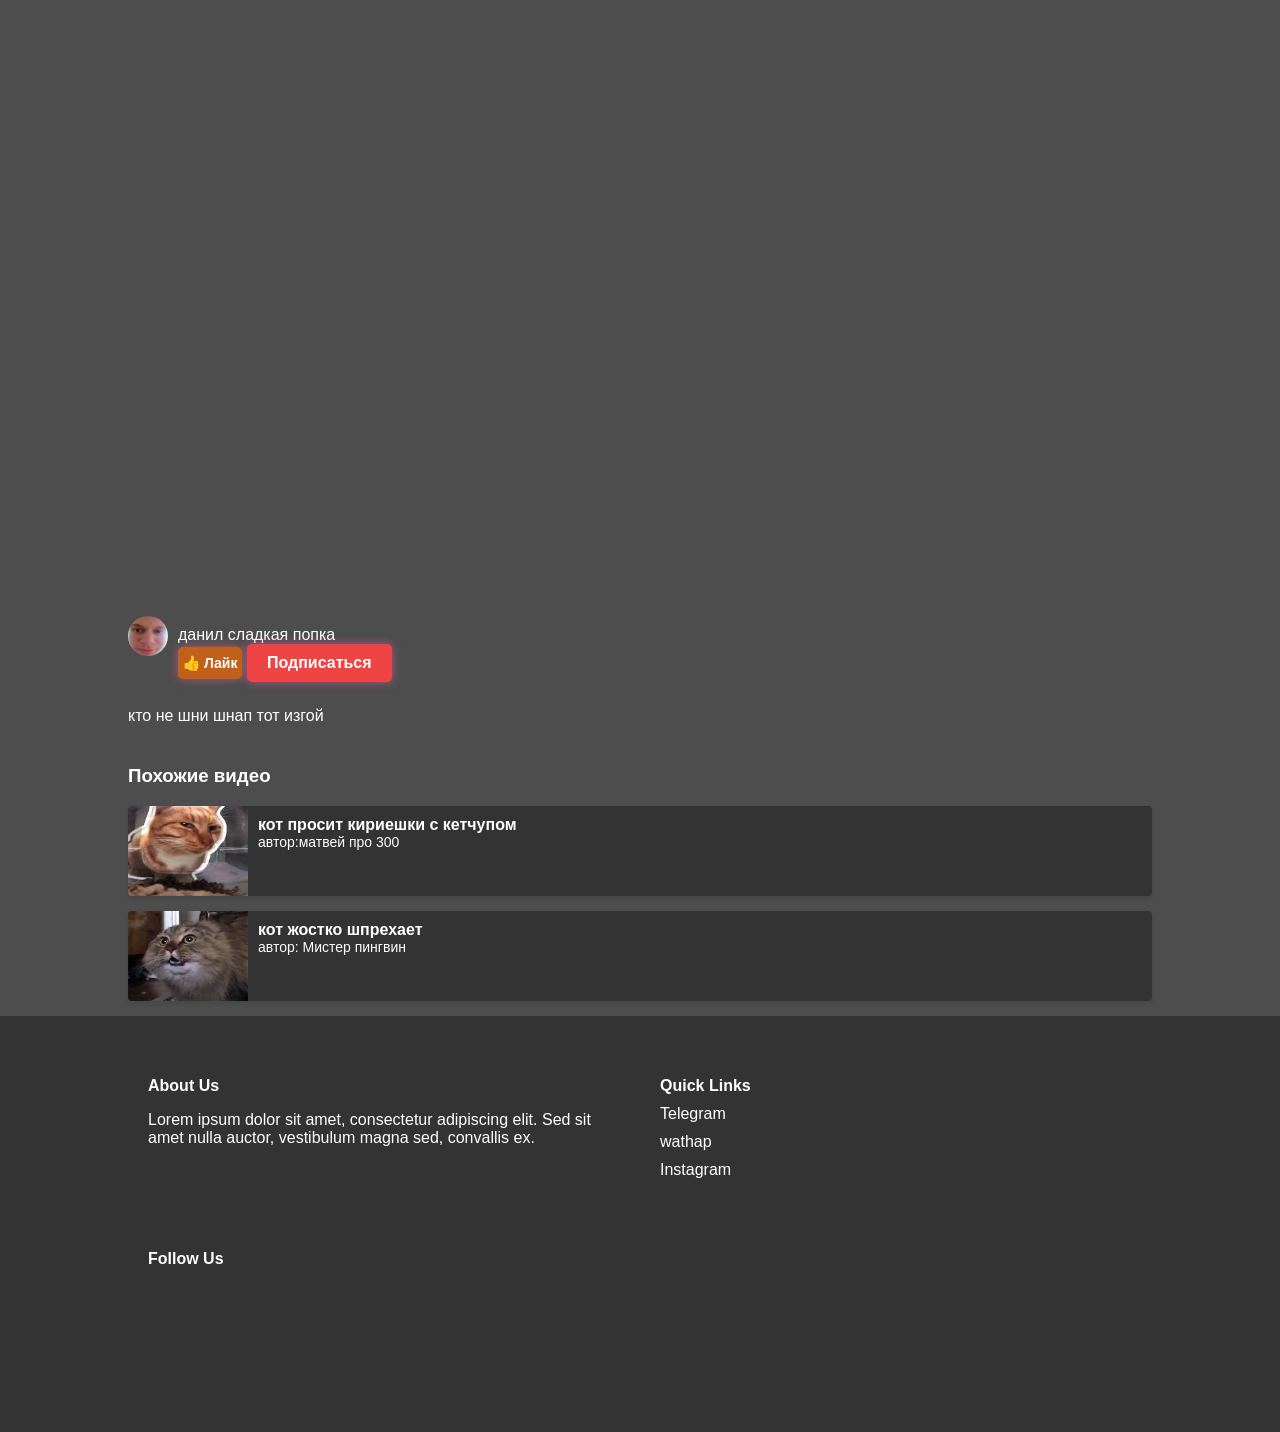
<file: burdozer.html>
<!DOCTYPE html>
<html lang="ru">
<head>
    <meta charset="UTF-8">
    <meta name="viewport" content="width=device-width, initial-scale=1.0">
    <link rel="icon" href="https://cdn-icons-png.flaticon.com/128/4881/4881790.png" type="image/x-icon">
    <link rel="stylesheet" href="styles.css">
    <title>Video Page</title>
    
</head>
<body>
    <div class="container">
        <div class="video-container">
            <iframe class="video" src="https://www.youtube.com/embed/ARHRxgNyLmw" title="бумажные коты флексят под шнип шнап шнапи:" frameborder="0" allow="accelerometer; autoplay; clipboard-write; encrypted-media; gyroscope; picture-in-picture; web-share" referrerpolicy="strict-origin-when-cross-origin" allowfullscreen></iframe>
        </div>
        <div class="video-info">
            <div class="video-title"></div>
            <div class="user-info">
                <img src="IMG20240924111704.jpg" title="Томас, я немного озабочен обвалом на фондовом рынке" frameborder="0" allow="accelerometer; autoplay; clipboard-write; encrypted-media; gyroscope; picture-in-picture; web-share" referrerpolicy="strict-origin-when-cross-origin" alt="Avatar" class="user-avatar">
                <div>
                    <div>данил сладкая попка</div>
                    <div>
                      <button class="like-button">👍 Лайк</button>
                      <button class="subscribe-button">Подписаться</button>
                      <div class="subscribe-message"></div>
                    </div>
                </div>
            </div>
            <div class="video-description">кто не шни шнап тот изгой </div>
        </div>
        <div class="related-videos">
            <h3>Похожие видео</h3>
            <div onclick="window.location.href='sigma.html';" class="related-video">
                <img src="[data-uri]" alt="">
                <div class="related-video-info">
                    <div class="related-video-title">кот просит кириешки с кетчупом</div>
                    <div class="related-video-description">автор:матвей про 300</div>
                </div>
            </div>
            <div onclick="window.location.href='spreh.html';" class="related-video">
                <img src="[data-uri]" alt="">
                <div class="related-video-info">
                    <div class="related-video-title">кот жостко шпрехает</div>
                    <div class="related-video-description">автор: Мистер пингвин</div>
                </div>
            </div>
            <!-- Добавьте больше похожих видео по желанию -->
        </div>
    </div>
    <footer class="main-footer">
  <div class="container">
    <div class="row">
      <div class="col-md-4">
        <h4>About Us</h4>
        <p>Lorem ipsum dolor sit amet, consectetur adipiscing elit. Sed sit amet nulla auctor, vestibulum magna sed, convallis ex.</p>
      </div>
      <div class="col-md-4">
        <h4>Quick Links</h4>
        <ul>
          <li><a href="#">Telegram</a></li>
          <li><a href="#">wathap</a></li>
          <li><a href="#">Instagram</a></li>
        </ul>
      </div>
      <div class="col-md-4">
        <h4>Follow Us</h4>
        <ul>
          <li><a href="#" class="social-icon"><i class="fa fa-facebook"></i></a></li>
          <li><a href="#" class="social-icon"><i class="fa fa-twitter"></i></a></li>
          <li><a href="#" class="social-icon"><i class="fa fa-instagram"></i></a></li>
        </ul>
      </div>
    </div>
  </div>
</footer>
    <script src="script.js"></script>
</body>
</html>
</file>
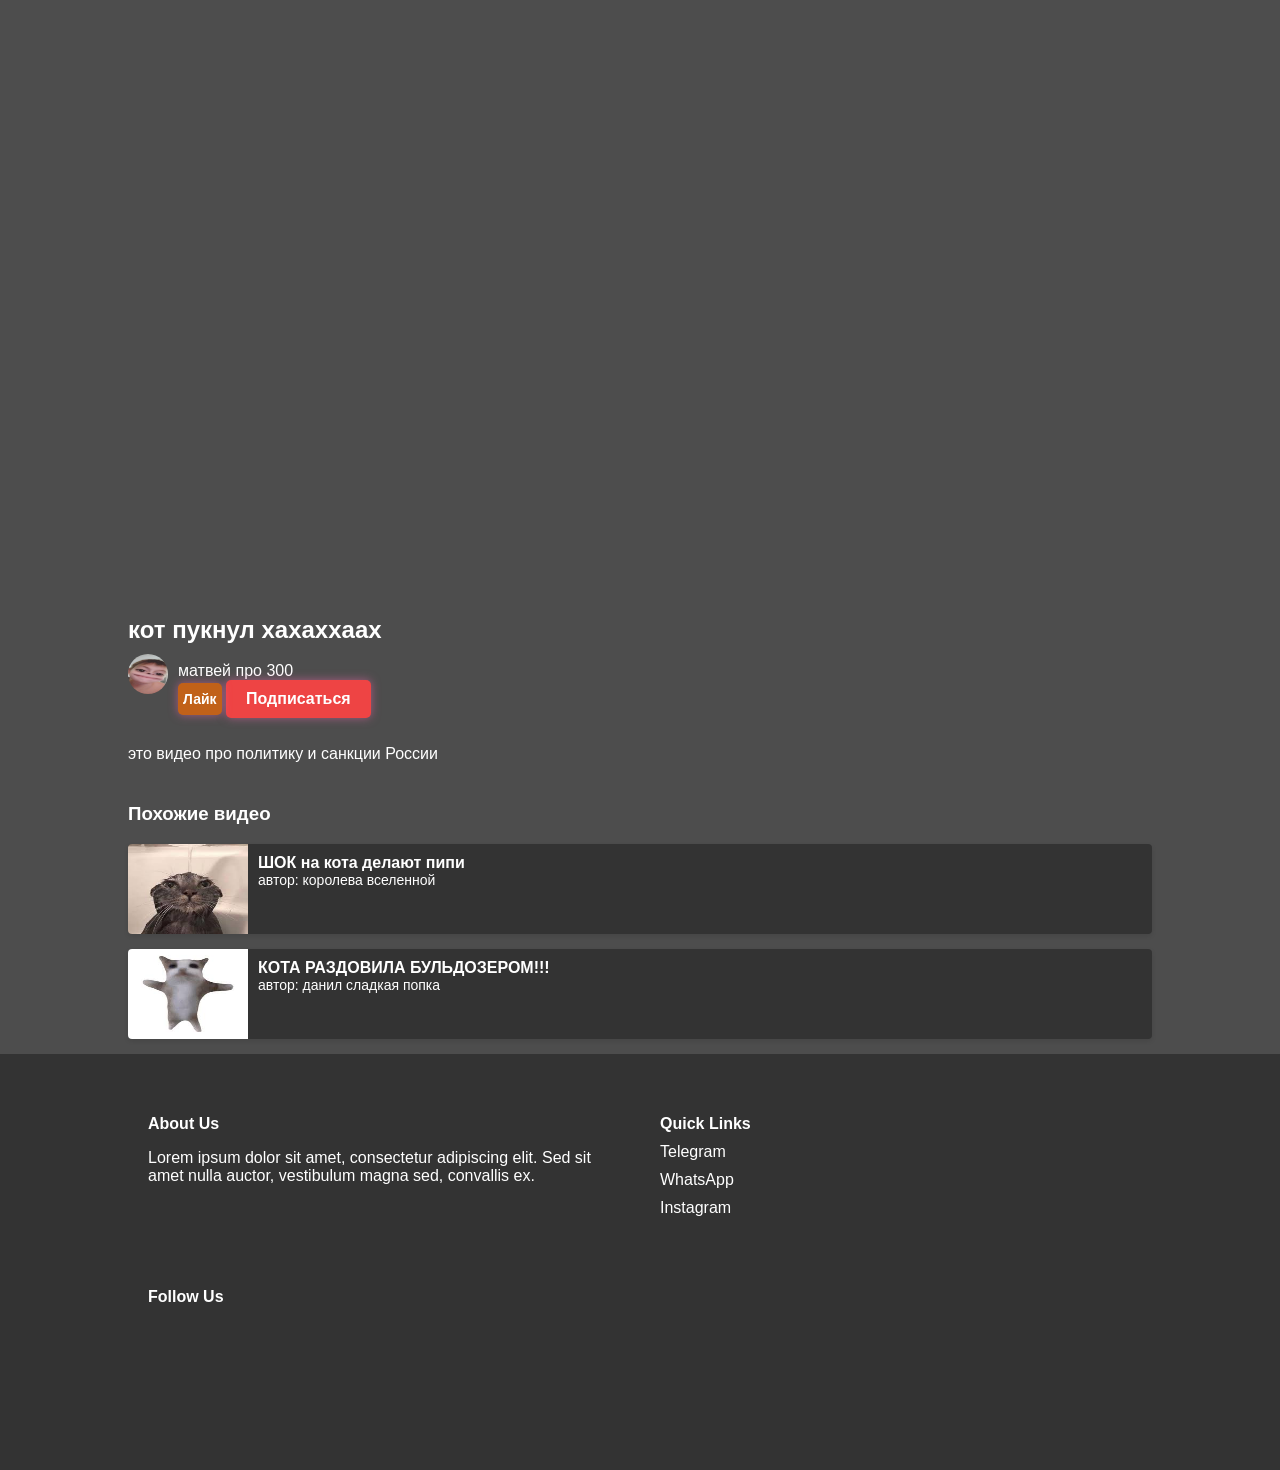
<file: prevos.html>
<!DOCTYPE html>
<html lang="ru">
<head>
    <meta charset="UTF-8">
    <meta name="viewport" content="width=device-width, initial-scale=1.0">
    <link rel="icon" href="https://cdn-icons-png.flaticon.com/128/4881/4881790.png" type="image/x-icon">
    <link rel="stylesheet" href="styles.css">
    <title>Video Page</title>
</head>
<body>
    <div class="container">
        <div class="video-container">
            <iframe id="video1" class="video" src="https://www.youtube.com/embed/N3JuDL64RQ4" title="Томас, я немного озабочен обвалом на фондовом рынке" frameborder="0" allow="accelerometer; autoplay; clipboard-write; encrypted-media; gyroscope; picture-in-picture; web-share" referrerpolicy="strict-origin-when-cross-origin" allowfullscreen></iframe>
        </div>
        <div class="video-info">
            <div class="video-title">кот пукнул хахаххаах</div>
            <div class="user-info">
                <img src="1000016974.jpg" alt="Avatar" class="user-avatar">
                <div>
                    <div>матвей про 300</div>
                    <div>
                        <button class="like-button" data-video-id="video-1">Лайк</button>
                        <button class="subscribe-button">Подписаться</button>
                        <div class="subscribe-message"></div>
                    </div>
                </div>
            </div>
            <div class="video-description">это видео про политику и санкции России</div>
        </div>
        <div class="related-videos">
            <h3>Похожие видео</h3>
            <div onclick="window.location.href='kot_mokr.html';" class="related-video">
                <img src="[data-uri]" alt="Похожие видео 1">
                <div class="related-video-info">
                    <div class="related-video-title">ШОК на кота делают пипи</div>
                    <div class="related-video-description">автор: королева вселенной</div>
                </div>
            </div>
            <div onclick="window.location.href='burdozer.html';" class="related-video">
                <img src="[data-uri]" alt="Похожие видео 2">
                <div class="related-video-info">
                    <div class="related-video-title">КОТА РАЗДОВИЛА БУЛЬДОЗЕРОМ!!!</div>
                    <div class="related-video-description">автор: данил сладкая попка</div>
                </div>
            </div>
        </div>
    </div>

    <footer class="main-footer">
        <div class="container">
            <div class="row">
                <div class="col-md-4">
                    <h4>About Us</h4>
                    <p>Lorem ipsum dolor sit amet, consectetur adipiscing elit. Sed sit amet nulla auctor, vestibulum magna sed, convallis ex.</p>
                </div>
                <div class="col-md-4">
                    <h4>Quick Links</h4>
                    <ul>
                        <li><a href="#">Telegram</a></li>
                        <li><a href="#">WhatsApp</a></li>
                        <li><a href="#">Instagram</a></li>
                    </ul>
                </div>
                <div class="col-md-4">
                    <h4>Follow Us</h4>
                    <ul>
                        <li><a href="#" class="social-icon"><i class="fa fa-facebook"></i></a></li>
                        <li><a href="#" class="social-icon"><i class="fa fa-twitter"></i></a></li>
                        <li><a href="#" class="social-icon"><i class="fa fa-instagram"></i></a></li>
                    </ul>
                </div>
            </div>
        </div>
    </footer>
    <script src="script.js"></script>
</body>
</html>
</file>
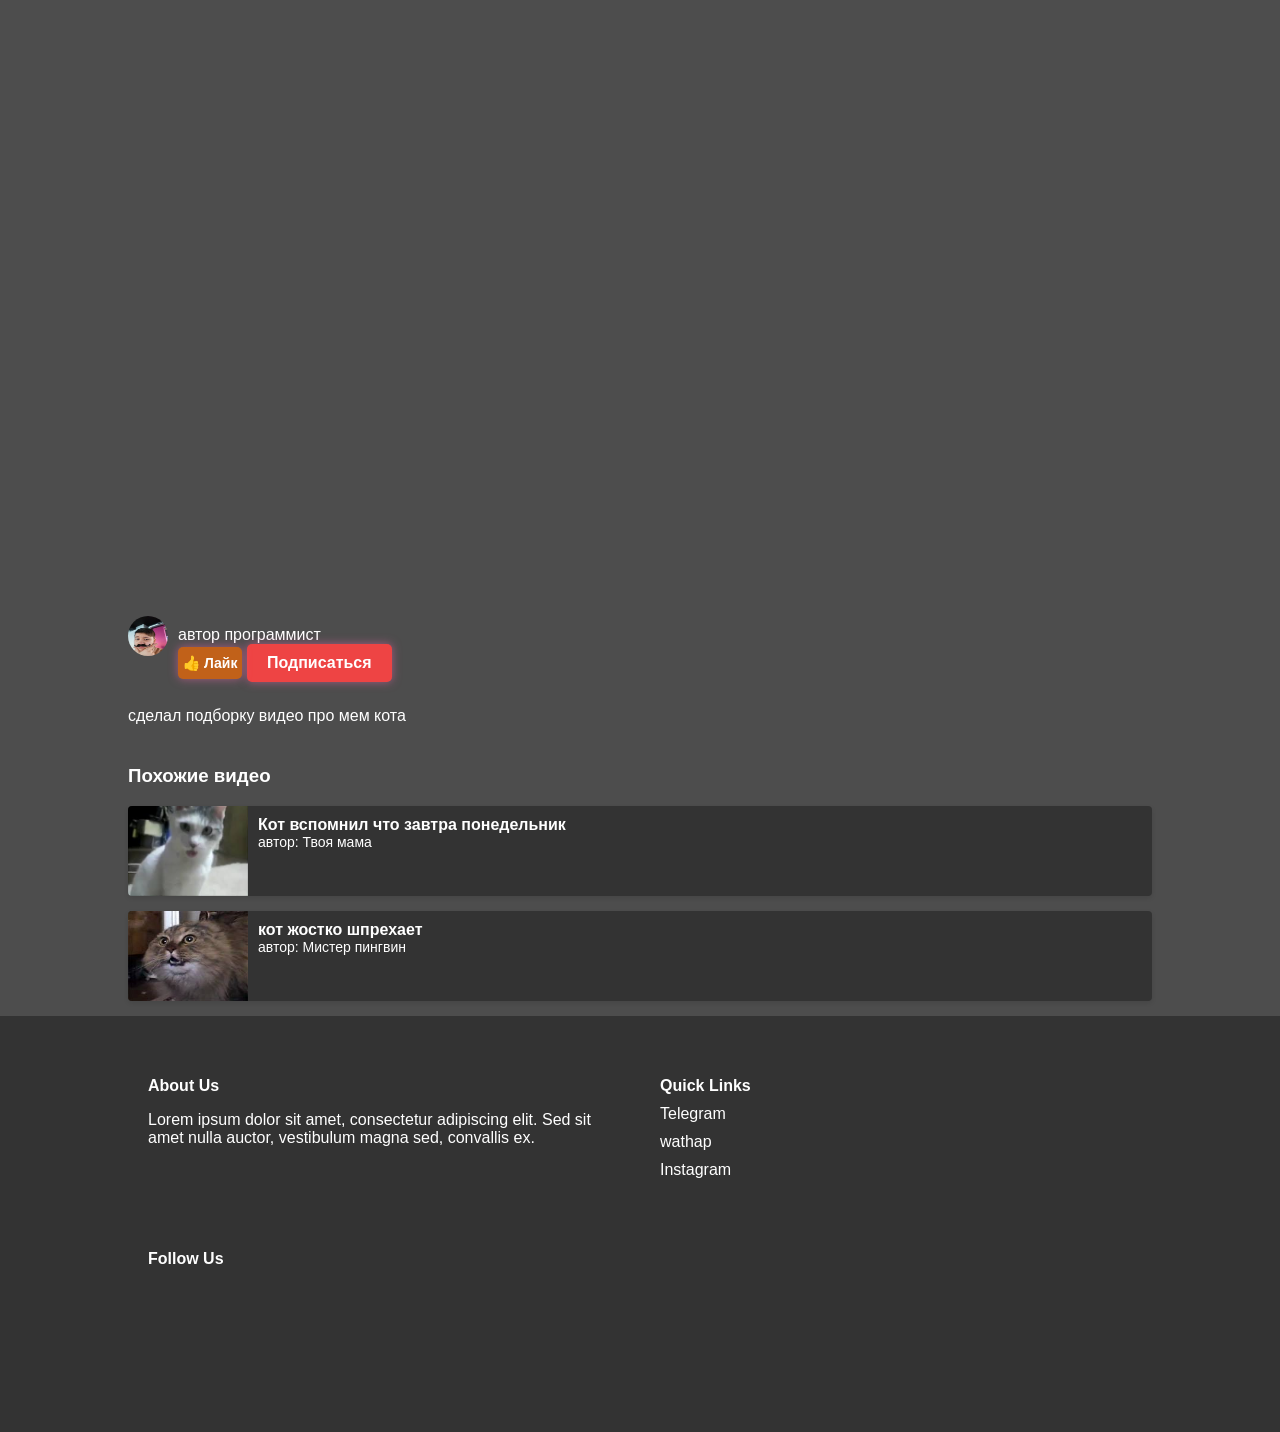
<file: sigma.html>
<!DOCTYPE html>
<html lang="ru">
<head>
    <meta charset="UTF-8">
    <meta name="viewport" content="width=device-width, initial-scale=1.0">
    <link rel="icon" href="https://cdn-icons-png.flaticon.com/128/4881/4881790.png" type="image/x-icon">
    <link rel="stylesheet" href="styles.css">
    <title>Video Page</title>
    
</head>
<body>
    <div class="container">
        <div class="video-container">
            <iframe class="video" src="https://www.youtube.com/embed/5-ADlWMcVRo" title="Подборка видео: Кот-привереда Мистер Фреш в прямом эфире Hello Street Cat" frameborder="0" allow="accelerometer; autoplay; clipboard-write; encrypted-media; gyroscope; picture-in-picture; web-share" referrerpolicy="strict-origin-when-cross-origin" allowfullscreen></iframe>
        </div>
        <div class="video-info">
            <div class="video-title"></div>
            <div class="user-info">
                <img src="1000024258.jpg" title="Томас, я немного озабочен обвалом на фондовом рынке" frameborder="0" allow="accelerometer; autoplay; clipboard-write; encrypted-media; gyroscope; picture-in-picture; web-share" referrerpolicy="strict-origin-when-cross-origin" alt="Avatar" class="user-avatar">
                <div>
                    <div>автор программист</div>
                    <div>
                        <button class="like-button">👍 Лайк</button>
                        <button class="subscribe-button">Подписаться</button>
                        <div class="subscribe-message"></div>
                    </div>
                </div>
            </div>
            <div class="video-description"> сделал подборку видео про мем кота </div>
        </div>
        <div class="related-videos">
            <h3>Похожие видео</h3>
            <div onclick="window.location.href='mama.html';" class="related-video">
                <img src="[data-uri]" alt="">
                <div class="related-video-info">
                    <div class="related-video-title">Кот вспомнил что завтра понедельник</div>
                    <div class="related-video-description">автор: Твоя мама</div>
                </div>
            </div>
            <div onclick="window.location.href='spreh.html';" class="related-video">
                <img src="[data-uri]" alt="">
                <div class="related-video-info">
                    <div class="related-video-title">кот жостко шпрехает</div>
                    <div class="related-video-description">автор: Мистер пингвин</div>
                </div>
            </div>
            <!-- Добавьте больше похожих видео по желанию -->
        </div>
    </div>
    <footer class="main-footer">
  <div class="container">
    <div class="row">
      <div class="col-md-4">
        <h4>About Us</h4>
        <p>Lorem ipsum dolor sit amet, consectetur adipiscing elit. Sed sit amet nulla auctor, vestibulum magna sed, convallis ex.</p>
      </div>
      <div class="col-md-4">
        <h4>Quick Links</h4>
        <ul>
          <li><a href="#">Telegram</a></li>
          <li><a href="#">wathap</a></li>
          <li><a href="#">Instagram</a></li>
        </ul>
      </div>
      <div class="col-md-4">
        <h4>Follow Us</h4>
        <ul>
          <li><a href="#" class="social-icon"><i class="fa fa-facebook"></i></a></li>
          <li><a href="#" class="social-icon"><i class="fa fa-twitter"></i></a></li>
          <li><a href="#" class="social-icon"><i class="fa fa-instagram"></i></a></li>
        </ul>
      </div>
    </div>
  </div>
</footer>
    <script src="script.js"></script>
</body>
</html>
</file>
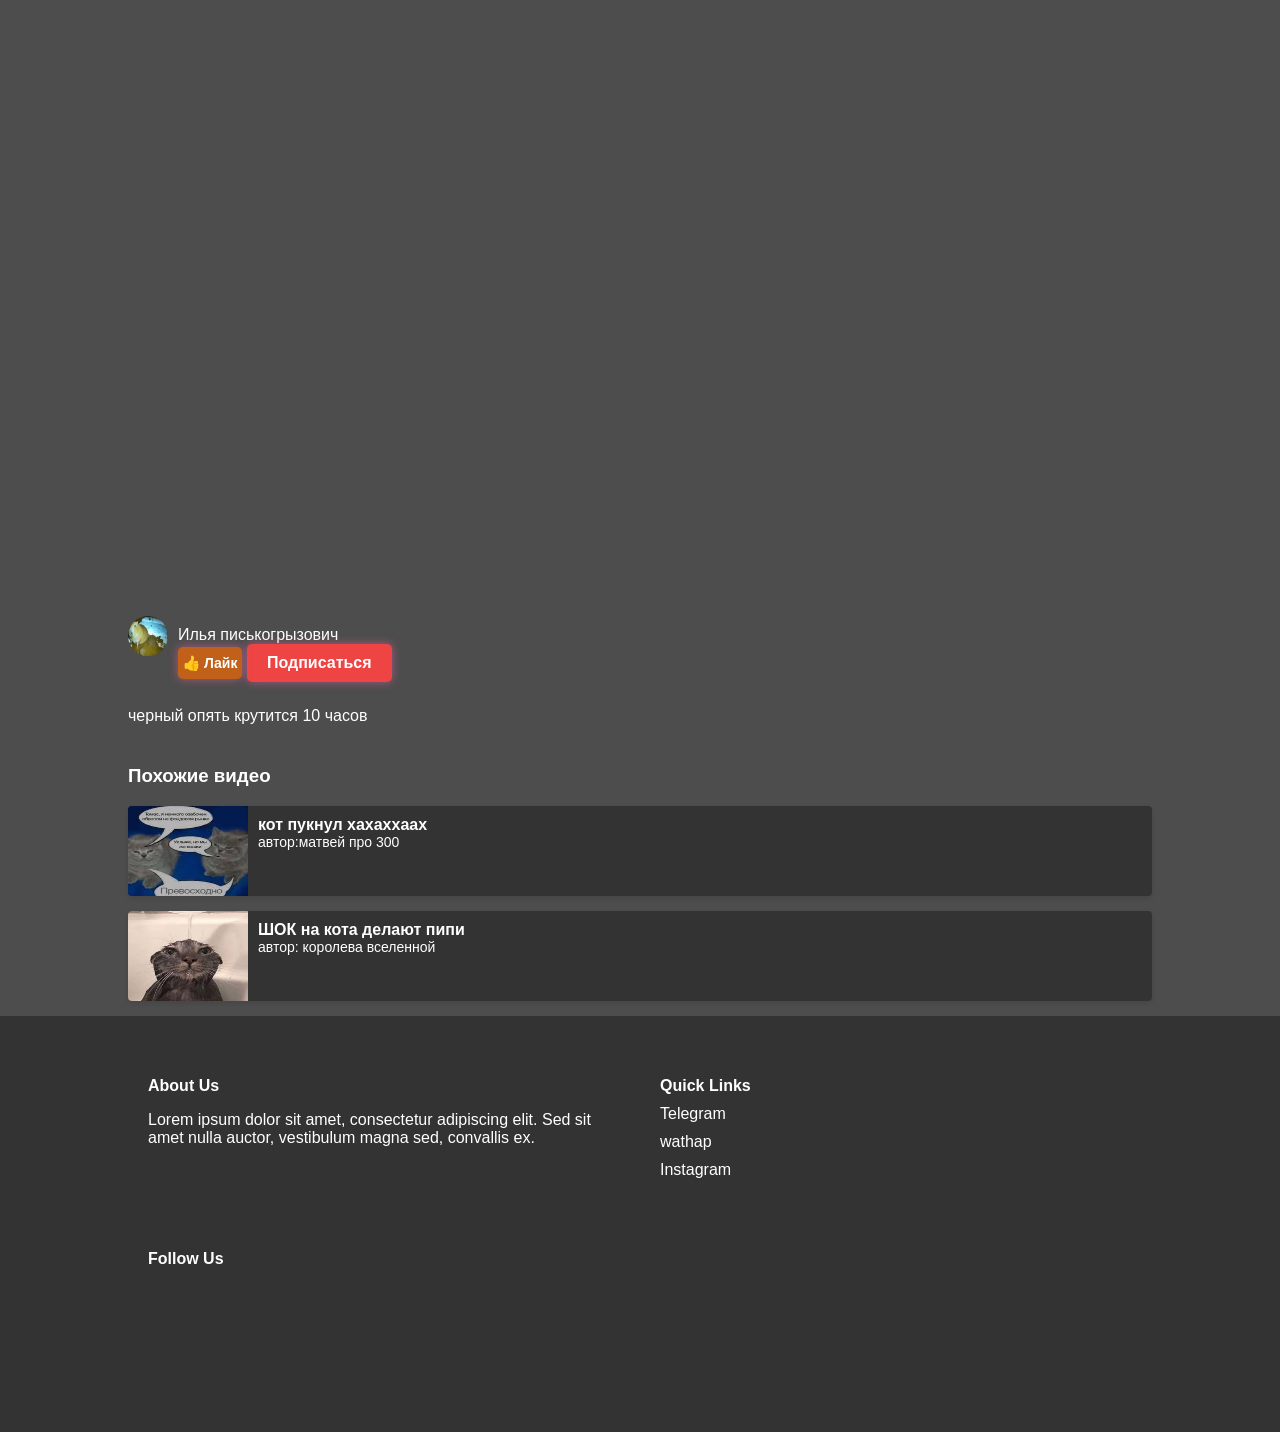
<file: xoryp.html>
<!DOCTYPE html>
<html lang="ru">
<head>
    <meta charset="UTF-8">
    <meta name="viewport" content="width=device-width, initial-scale=1.0">
    <link rel="icon" href="https://cdn-icons-png.flaticon.com/128/4881/4881790.png" type="image/x-icon">
    <link rel="stylesheet" href="styles.css">
    <title>Video Page</title>
    
</head>
<body>
    <div class="container">
        <div class="video-container">
            <iframe class="video" src="https://www.youtube.com/embed/aQ0b536eSB0" title="maxwell cat крутится 1 час (Премьера клипа 1939 г. до н.э)" frameborder="0" allow="accelerometer; autoplay; clipboard-write; encrypted-media; gyroscope; picture-in-picture; web-share" referrerpolicy="strict-origin-when-cross-origin" allowfullscreen></iframe>
        </div>
        <div class="video-info">
            <div class="video-title"></div>
            <div class="user-info">
                <img src="1000019329.jpg" referrerpolicy="strict-origin-when-cross-origin" alt="Avatar" class="user-avatar">
                <div>
                    <div>Илья писькогрызович</div>
                    <div>
                      <button class="like-button">👍 Лайк</button>
                      <button class="subscribe-button">Подписаться</button>
                      <div class="subscribe-message"></div>
                    </div>
                </div>
            </div>
            <div class="video-description">черный опять крутится 10 часов</div>
        </div>
        <div class="related-videos">
            <h3>Похожие видео</h3>
            <div onclick="window.location.href='prevos.html';" class="related-video">
                <img src="[data-uri]" alt="">
                <div class="related-video-info">
                    <div class="related-video-title">кот пукнул хахаххаах</div>
                    <div class="related-video-description">автор:матвей про 300</div>
                </div>
            </div>
            <div onclick="window.location.href='kot_mokr.html';" class="related-video">
                <img src="[data-uri]" alt="">
                <div class="related-video-info">
                    <div class="related-video-title">ШОК на кота делают пипи</div>
                    <div class="related-video-description">автор: королева вселенной</div>
                </div>
            </div>
            <!-- Добавьте больше похожих видео по желанию -->
        </div>
    </div>
    <footer class="main-footer">
  <div class="container">
    <div class="row">
      <div class="col-md-4">
        <h4>About Us</h4>
        <p>Lorem ipsum dolor sit amet, consectetur adipiscing elit. Sed sit amet nulla auctor, vestibulum magna sed, convallis ex.</p>
      </div>
      <div class="col-md-4">
        <h4>Quick Links</h4>
        <ul>
          <li><a href="#">Telegram</a></li>
          <li><a href="#">wathap</a></li>
          <li><a href="#">Instagram</a></li>
        </ul>
      </div>
      <div class="col-md-4">
        <h4>Follow Us</h4>
        <ul>
          <li><a href="#" class="social-icon"><i class="fa fa-facebook"></i></a></li>
          <li><a href="#" class="social-icon"><i class="fa fa-twitter"></i></a></li>
          <li><a href="#" class="social-icon"><i class="fa fa-instagram"></i></a></li>
        </ul>
      </div>
    </div>
  </div>
</footer>
    <script src="script.js"></script>
</body>
</html>
</file>
<file: styles.css>
body {
  font-family: Arial, sans-serif;
  margin: 0;
  padding: 0;
  background-color: #4d4d4d;
  color: #ffffff;
}

.container {
  width: 80%;
  max-width: 1200px;
  margin: 0 auto;
}

.video-container {
  margin: 20px 0;
  position: relative;
  overflow: hidden;
  padding-top: 56.25%; /* 16:9 ratio */
}

.video {
  position: absolute;
  top: 0;
  left: 0;
  width: 100%;
  height: 100%;
}

.video-info {
  margin: 20px 0;
}

.video-title {
  font-size: 24px;
  font-weight: bold;
}

.video-description {
  font-size: 16px;
  margin: 10px 0;
  margin-top: 5%;
}

.user-info {
  display: flex;
  align-items: center;
  margin: 10px 0;
}

.user-avatar {
  border-radius: 50%;
  width: 40px;
  height: 40px;
  margin-right: 10px;
}

.related-videos {
  margin-top: 40px;
}

.related-video {
  display: flex;
  margin-bottom: 15px;
  background: #333;
  border-radius: 4px;
  overflow: hidden;
  box-shadow: 0 2px 5px rgba(0, 0, 0, 0.1);
  cursor: pointer;
}

.related-video img {
  width: 120px;
  height: 90px;
}

.related-video-info {
  padding: 10px;
}

.related-video-title {
  font-size: 16px;
  font-weight: bold;
}

.related-video-description {
  font-size: 14px;
}

.main-footer {
  background-color: #333;
  color: #fff;
  padding: 20px 0;
}

.main-footer .container {
  max-width: 1200px;
  margin: 0 auto;
}

.main-footer .row {
  display: flex;
  flex-wrap: wrap;
}

.main-footer .col-md-4 {
  flex: 1 0 20%; /* Замените на нужный вам размер */
  padding: 10px;
}

@media (max-width: 768px) {
  .container {
      width: 90%;
  }

  .main-footer .col-md-4 {
      flex: 1 0 100%;
  }
}

.main-footer .col-md-4 {
  flex-basis: 33.33%;
  padding: 20px;
}

.main-footer h4 {
  font-weight: bold;
  margin-bottom: 10px;
}

.main-footer ul {
  list-style: none;
  padding: 0;
  margin: 0;
}

.main-footer li {
  margin-bottom: 10px;
}

.main-footer a {
  color: #fff;
  text-decoration: none;
}

.main-footer .social-icon {
  font-size: 24px;
  margin-right: 10px;
}

.subscribe-button {
  background-color: #ee4444;
  color: #fff;
  padding: 10px 20px;
  border: none;
  border-radius: 5px;
  cursor: pointer;
  font-size: 16px;
  font-weight: bold;
  box-shadow: 0 0 10px rgba(255, 105, 180, 0.5);
  transition: all 0.3s ease-in-out;
}

.subscribe-button:hover {
  background-color: #ff0101;
  box-shadow: 0 0 20px rgb(255 255 255 / 70%);
}

.subscribe-button:active {
  transform: scale(0.9);
  box-shadow: 0 0 10px rgb(255 153 153);
}

.subscribe-button.animate {
  animation: pulse 1s infinite;
}

@keyframes pulse {
  0% {
    transform: scale(1);
    box-shadow: 0 0 10px rgba(255, 105, 180, 0.5);
  }
  50% {
    transform: scale(1.1);
    box-shadow: 0 0 20px rgba(255, 153, 204, 0.7);
  }
  100% {
    transform: scale(1);
    box-shadow: 0 0 10px rgba(255, 105, 180, 0.5);
  }
}

.subscribe-message{
  margin-left:110%;
  margin-top:-17%;
}

.like-button {
  background-color: #c16119;
  color: #fff;
  padding: 8px 5px;
  border: none;
  border-radius: 5px;
  cursor: pointer;
  font-size: 14px;
  font-weight: bold;
  box-shadow: 0 0 10px rgba(255, 105, 180, 0.5);
  transition: all 0.3s ease-in-out;
  position: relative;
}

.like-button:hover {
  background-color: #ffbc2e;
  box-shadow: 0 0 20px rgba(255, 153, 204, 0.7);
}

.like-button:active {
  transform: scale(0.9);
  box-shadow: 0 0 10px rgba(255, 105, 180, 0.3);
}

.like-button .fas:hover {
  color: #ff8601;
}

.like-button:after {
  content: "";
  position: absolute;
  top: 50%;
  left: 50%;
  transform: translate(-50%, -50%);
  width: 100%;
  height: 100%;
  border-radius: 5px;
  background-color: #ff6e01;
  opacity: 0;
  transition: all 0.3s ease-in-out;
}
</file>
